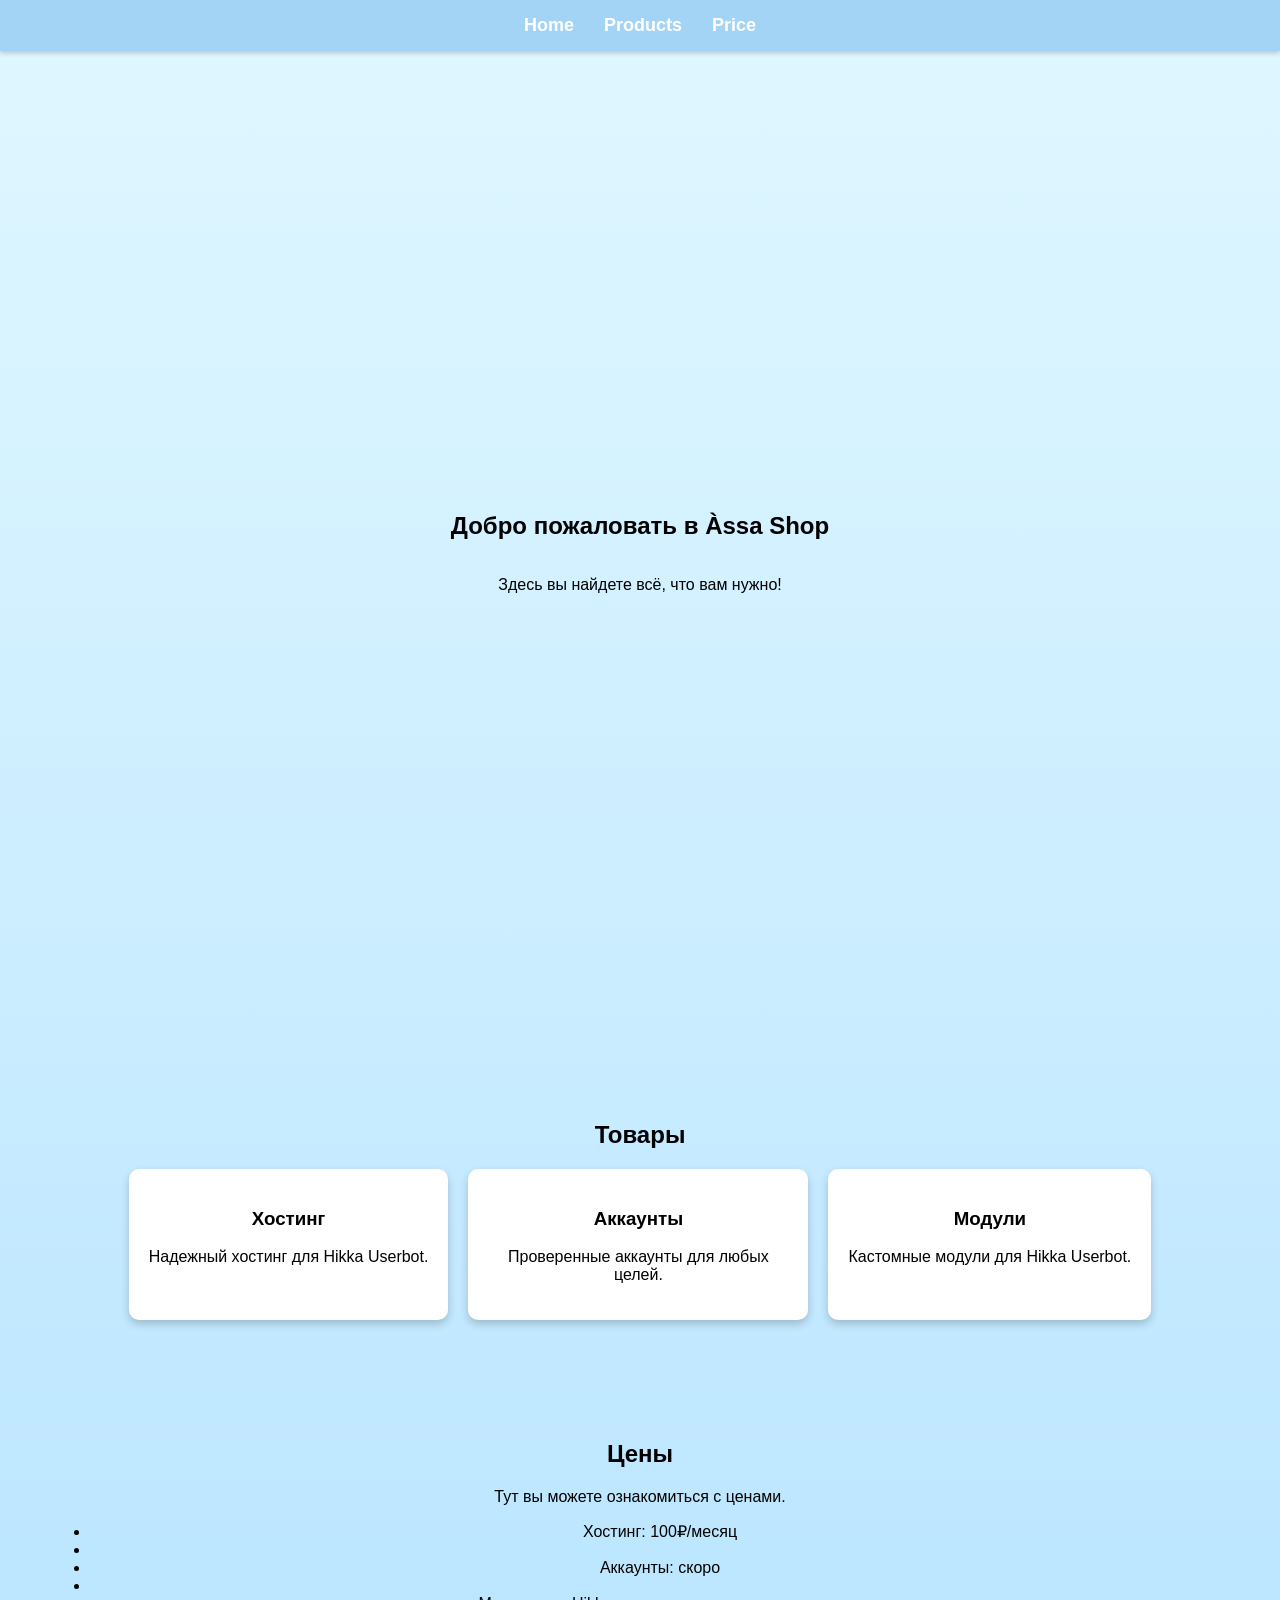
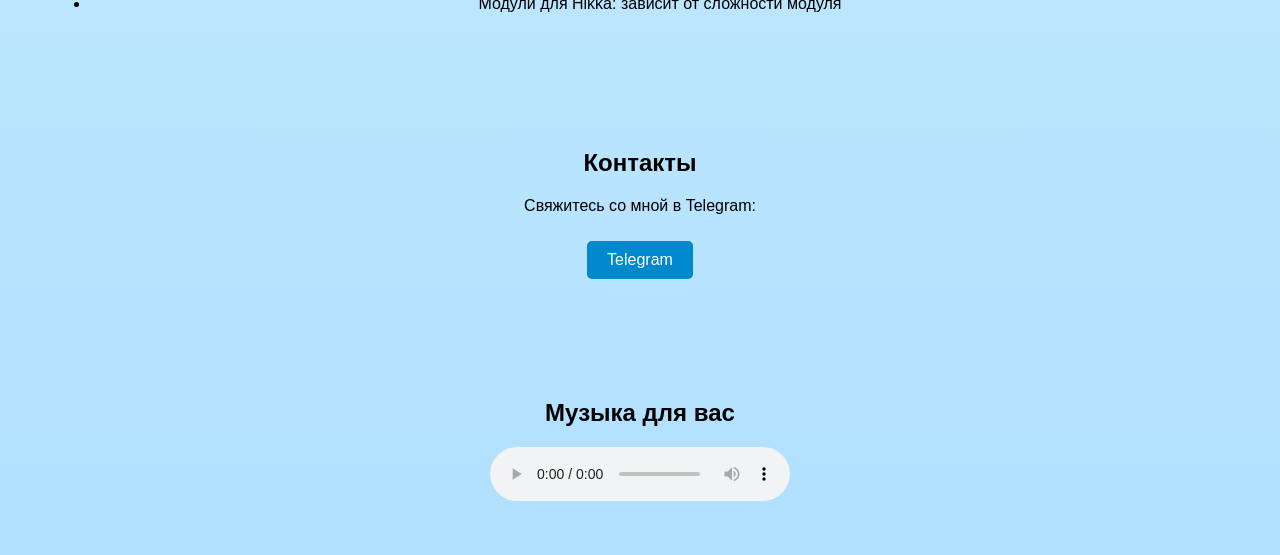
<file: index.html>
<!DOCTYPE html>
<html lang="en">
<head>
    <meta charset="UTF-8">
    <meta name="viewport" content="width=device-width, initial-scale=1.0">
    <title>Àssa Shop</title>
    <link rel="stylesheet" href="style_shop.css">
</head>
<body>
    <div class="snow-container"></div>
    <header>
        <nav>
            <ul class="menu">
                <li><a href="#home">Home</a></li>
                <li><a href="#products">Products</a></li>
                <li><a href="#price">Price</a></li>
            </ul>
        </nav>
    </header>

    <section id="home">
        <h1>Добро пожаловать в Àssa Shop</h1>
        <p>Здесь вы найдете всё, что вам нужно!</p>
    </section>

    <section id="products">
        <h2>Товары</h2>
        <div class="products-grid">
            <div class="product-card">
                <h3>Хостинг</h3>
                <p>Надежный хостинг для Hikka Userbot.</p>
            </div>
            <div class="product-card">
                <h3>Аккаунты</h3>
                <p>Проверенные аккаунты для любых целей.</p>
            </div>
            <div class="product-card">
                <h3>Модули</h3>
                <p>Кастомные модули для Hikka Userbot.</p>
            </div>
        </div>
    </section>

    <section id="price">
    <h2>Цены</h2>
    <p>Тут вы можете ознакомиться с ценами.</p>
    <ul>
        <li>Хостинг: 100₽/месяц</li>
        <li><br></li>
        <li>Аккаунты: скоро</li>
        <li><br></li>
        <li>Модули для Hikka: зависит от сложности модуля</li>
    </ul>
    </section>

    <section id="contact">
        <h2>Контакты</h2>
        <p>Свяжитесь со мной в Telegram:</p>
        <a href="https://t.me/codermasochist" class="button" target="_blank">Telegram</a>
    </section>

    <section id="music">
        <h2>Музыка для вас</h2>
        <audio controls autoplay loop>
            <source src="https://x0.at/1N4Z.mp3" type="audio/mpeg">
        </audio>
    </section>

    <script src="shop.js"></script>
</body>
</html>
</file>
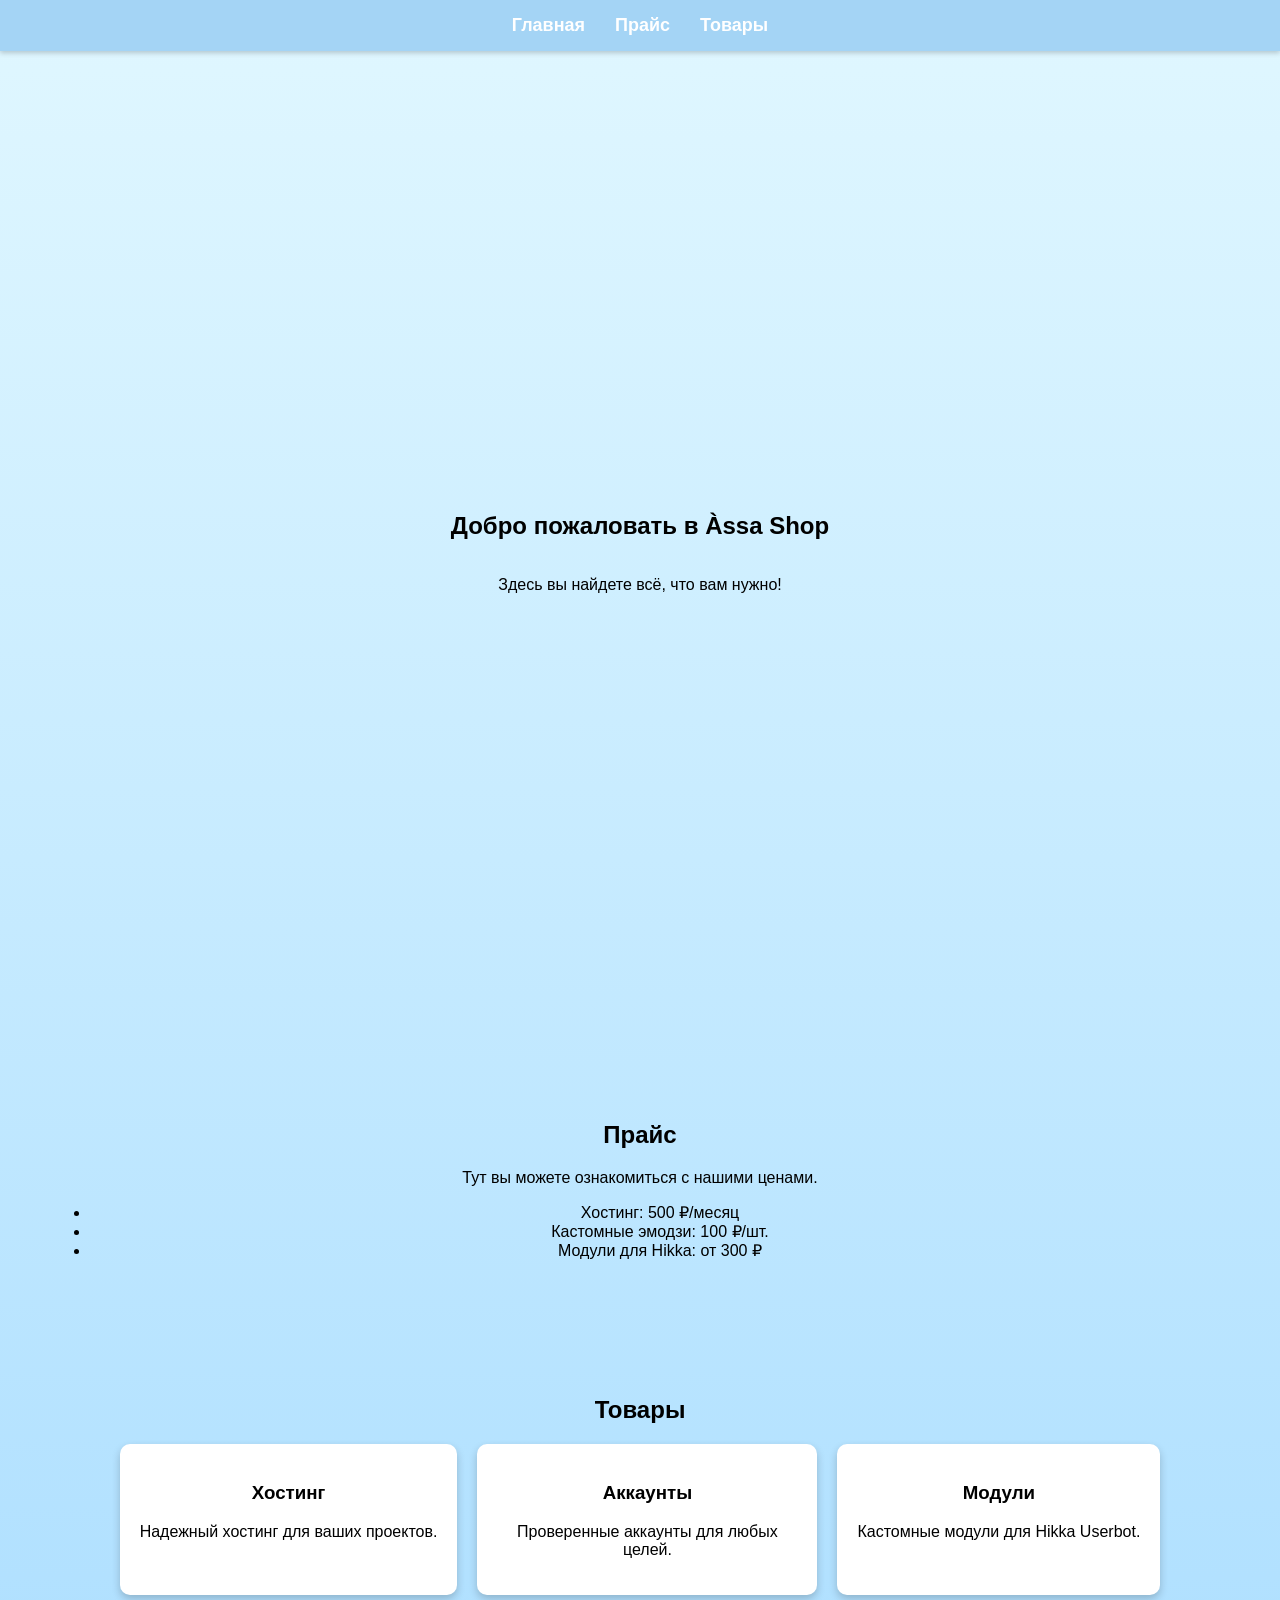
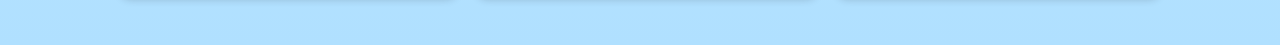
<file: shop_index.html>
<!DOCTYPE html>
<html lang="en">
<head>
    <meta charset="UTF-8">
    <meta name="viewport" content="width=device-width, initial-scale=1.0">
    <title>Àssa Shop</title>
    <link rel="stylesheet" href="style_shop.css">
</head>
<body>
    <div class="snow-container"></div>
    <header>
        <nav>
            <ul class="menu">
                <li><a href="#home">Главная</a></li>
                <li><a href="#price">Прайс</a></li>
                <li><a href="#products">Товары</a></li>
            </ul>
        </nav>
    </header>

    <section id="home">
        <h1>Добро пожаловать в Àssa Shop</h1>
        <p>Здесь вы найдете всё, что вам нужно!</p>
    </section>

    <section id="price">
        <h2>Прайс</h2>
        <p>Тут вы можете ознакомиться с нашими ценами.</p>
        <ul>
            <li>Хостинг: 500 ₽/месяц</li>
            <li>Кастомные эмодзи: 100 ₽/шт.</li>
            <li>Модули для Hikka: от 300 ₽</li>
        </ul>
    </section>

    <section id="products">
        <h2>Товары</h2>
        <div class="products-grid">
            <div class="product-card">
                <h3>Хостинг</h3>
                <p>Надежный хостинг для ваших проектов.</p>
            </div>
            <div class="product-card">
                <h3>Аккаунты</h3>
                <p>Проверенные аккаунты для любых целей.</p>
            </div>
            <div class="product-card">
                <h3>Модули</h3>
                <p>Кастомные модули для Hikka Userbot.</p>
            </div>
        </div>
    </section>

    <script src="shop.js"></script>
</body>
</html>
</file>
<file: style_shop.css>
body {
    margin: 0;
    font-family: Arial, sans-serif;
    background: linear-gradient(to bottom, #e0f7ff, #b0e0ff);
    overflow-x: hidden;
}

.snow-container {
    position: fixed;
    top: 0;
    left: 0;
    width: 100%;
    height: 100%;
    pointer-events: none;
    z-index: -1;
}

header {
    background-color: #a4d4f5;
    padding: 15px 0;
    position: sticky;
    top: 0;
    z-index: 1000;
    box-shadow: 0px 2px 5px rgba(0, 0, 0, 0.2);
}

.menu {
    display: flex;
    justify-content: center;
    list-style: none;
    padding: 0;
    margin: 0;
}

.menu li {
    margin: 0 15px;
}

.menu a {
    text-decoration: none;
    color: #fff;
    font-size: 18px;
    font-weight: bold;
    transition: color 0.3s;
}

.menu a:hover {
    color: #003d66;
}

section {
    padding: 50px;
    text-align: center;
}

#home {
    height: 100vh;
    display: flex;
    flex-direction: column;
    justify-content: center;
    align-items: center;
}

.products-grid {
    display: flex;
    justify-content: center;
    gap: 20px;
    margin-top: 20px;
}

.product-card {
    background: #fff;
    padding: 20px;
    border-radius: 10px;
    box-shadow: 0 4px 8px rgba(0, 0, 0, 0.2);
    max-width: 300px;
    text-align: center;
}

.snowflake {
    position: fixed;
    top: -10px;
    color: #fff;
    opacity: 0.8;
    animation: fall linear infinite;
}

@keyframes fall {
    to {
        transform: translateY(100vh);
    }
}

/* Стили для кнопки Telegram */
.button {
    display: inline-block;
    padding: 10px 20px;
    background-color: #0088cc;
    color: #fff;
    text-align: center;
    text-decoration: none;
    border-radius: 5px;
    font-size: 16px;
    margin-top: 10px;
    transition: background-color 0.3s;
}

.button:hover {
    background-color: #006bb3;
}
</file>
